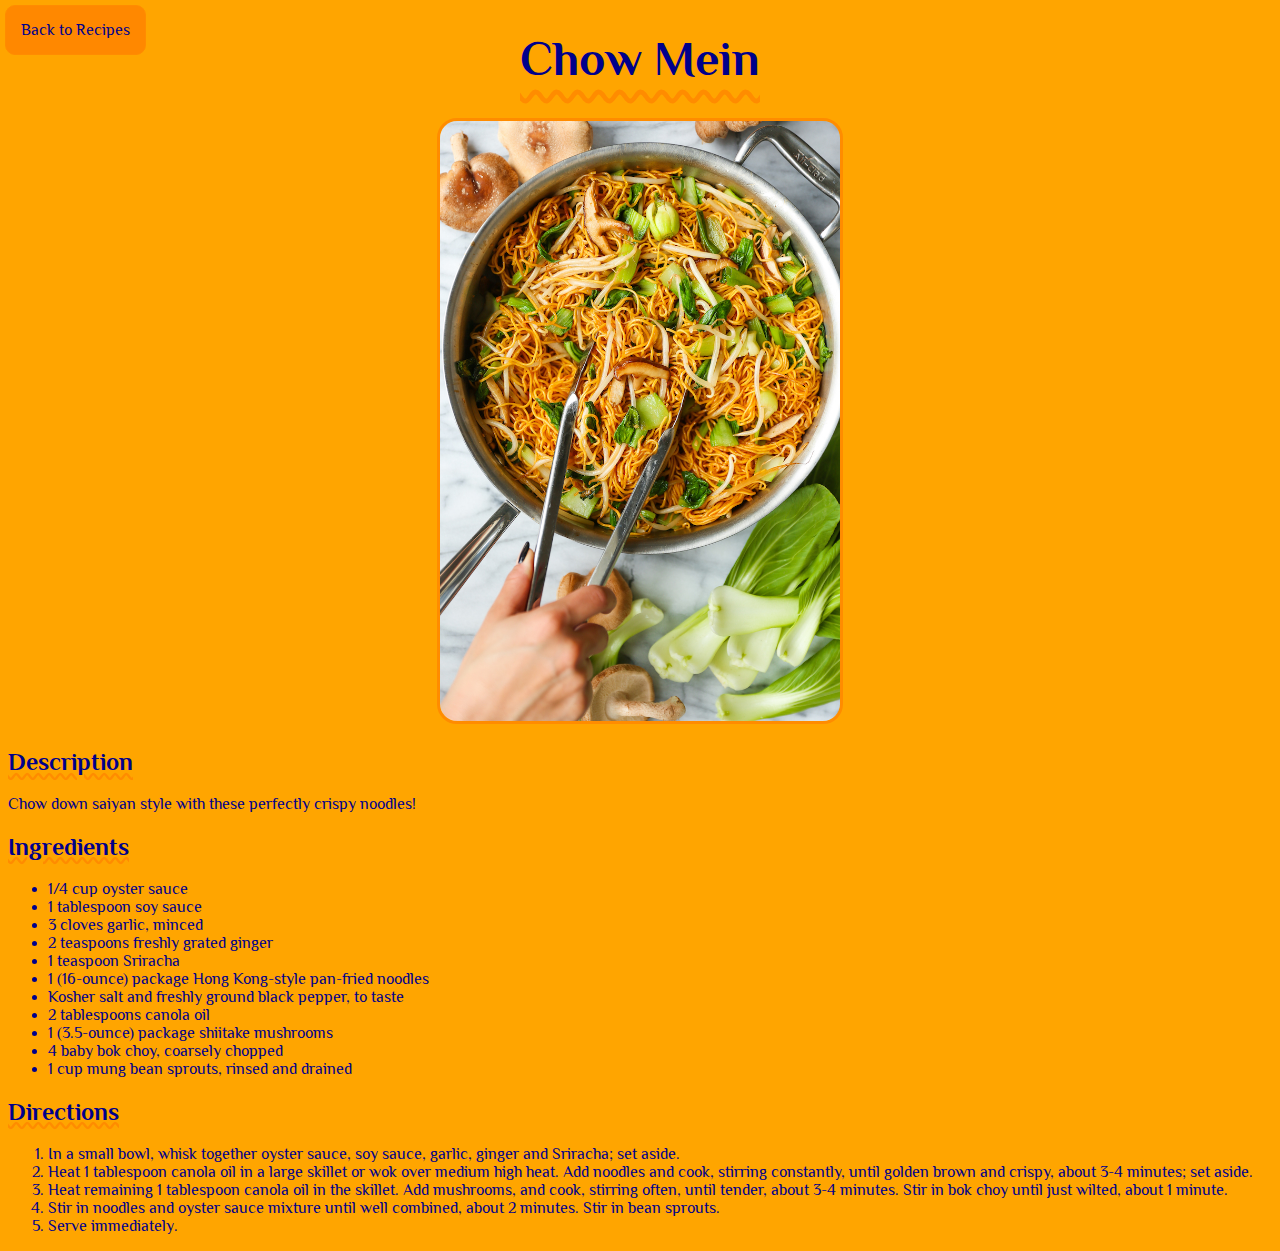
<file: recipes/chowmein.html>
<!DOCTYPE html>
<html lang="en">
<head>
    <meta charset="UTF-8">
    <title>Chow Mein</title>
    <link rel="stylesheet" href="../styles.css">
    <link rel="preconnect" href="https://fonts.googleapis.com">
<link rel="preconnect" href="https://fonts.gstatic.com" crossorigin>
<link href="https://fonts.googleapis.com/css2?family=Philosopher&display=swap" rel="stylesheet">
</head>
<body>
    <h1>Chow Mein</h1>
    <div class="links">
    <img src="../img/chowmein.jpg" alt="Chow Mein" width="400" class="recipe-img">
    </div>
    <h2>Description</h2>
    <p>Chow down saiyan style with these perfectly crispy noodles!</p>

    <h2>Ingredients</h2>
    <ul>
        <li>1/4 cup oyster sauce</li>
        <li>1 tablespoon soy sauce</li>
        <li>3 cloves garlic, minced</li>
        <li>2 teaspoons freshly grated ginger</li>
        <li>1 teaspoon Sriracha</li>
        <li>1 (16-ounce) package Hong Kong-style pan-fried noodles</li>
        <li>Kosher salt and freshly ground black pepper, to taste</li>
        <li>2 tablespoons canola oil</li>
        <li>1 (3.5-ounce) package shiitake mushrooms</li>
        <li>4 baby bok choy, coarsely chopped</li>
        <li>1 cup mung bean sprouts, rinsed and drained</li>        
    </ul>

    <h2>Directions</h2>
    <ol>
       <li>In a small bowl, whisk together oyster sauce, soy sauce, garlic, ginger and Sriracha; set aside.</li>
       <li>Heat 1 tablespoon canola oil in a large skillet or wok over medium high heat. Add noodles and cook, stirring constantly, until golden brown and crispy, about 3-4 minutes; set aside.
    </li>
    <li>Heat remaining 1 tablespoon canola oil in the skillet. Add mushrooms, and cook, stirring often, until tender, about 3-4 minutes. Stir in bok choy until just wilted, about 1 minute.
    </li>
    <li>Stir in noodles and oyster sauce mixture until well combined, about 2 minutes. Stir in bean sprouts.
    </li>
    <li>Serve immediately.
    </li>
    </ol>

    <a href="../index.html" class="return">Back to Recipes</a>
</body>
</html>
</file>
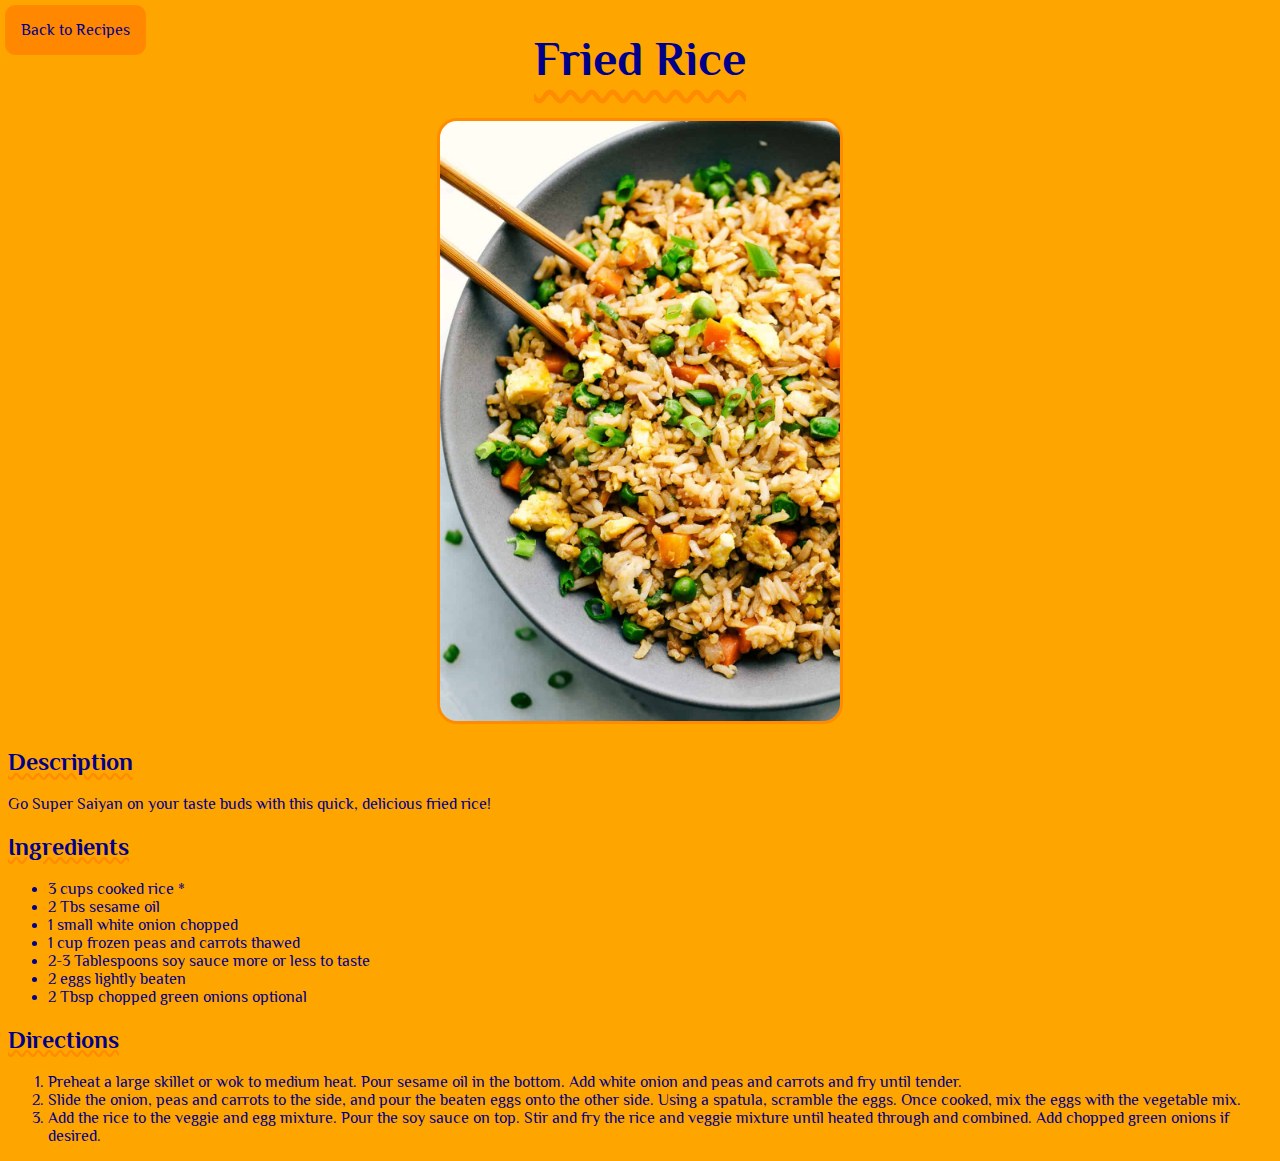
<file: recipes/friedrice.html>
<!DOCTYPE html>
<html lang="en">
    <head>
        <meta charset="utf-8">
        <title>Fried Rice</title>
        <link rel="stylesheet" href="../styles.css">
        <link rel="preconnect" href="https://fonts.googleapis.com">
<link rel="preconnect" href="https://fonts.gstatic.com" crossorigin>
<link href="https://fonts.googleapis.com/css2?family=Philosopher&display=swap" rel="stylesheet">
    </head>

    <body>
        <h1>Fried Rice</h1>
        <div class="links">
        <img src="../img/friedrice.jpg" alt="Fried Rice" width="400" class="recipe-img">
        </div>
        <h2>Description</h2>
        <p>Go Super Saiyan on your taste buds with this quick, delicious fried rice!</p>
        
        <h2>Ingredients</h2>
        <ul>
            <li>3 cups cooked rice *</li>
            <li>2 Tbs sesame oil</li>
            <li>1 small white onion chopped</li>
            <li>1 cup frozen peas and carrots thawed</li>
            <li>2-3 Tablespoons soy sauce more or less to taste</li>
            <li>2 eggs lightly beaten</li>
            <li>2 Tbsp chopped green onions optional</li>            
        </ul>
        <h2>Directions</h2>
        <ol>
            <li>Preheat a large skillet or wok to medium heat. Pour sesame oil in the bottom. Add white onion and peas and carrots and fry until tender.
            </li>
            <li>Slide the onion, peas and carrots to the side, and pour the beaten eggs onto the other side. Using a spatula, scramble the eggs. Once cooked, mix the eggs with the vegetable mix.
            </li>
            <li>Add the rice to the veggie and egg mixture. Pour the soy sauce on top. Stir and fry the rice and veggie mixture until heated through and combined. Add chopped green onions if desired.
            </li>
        </ol>
        <a href="../index.html" class="return">Back to Recipes</a>
    </body>
</html>
</file>
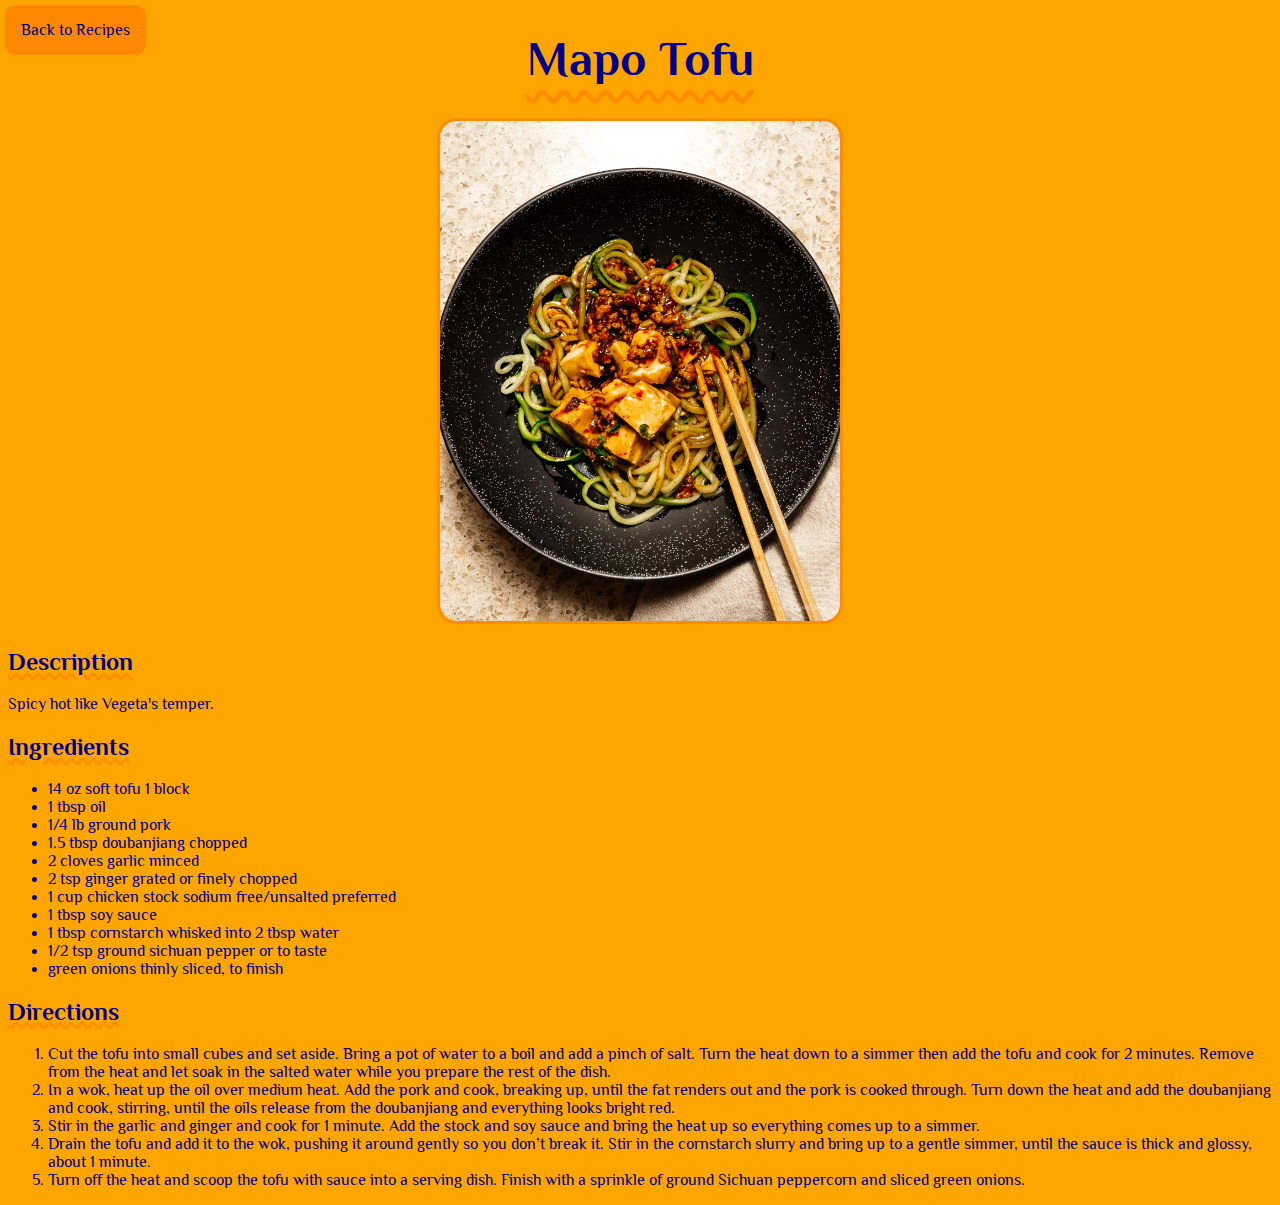
<file: recipes/mapotofu.html>
<!DOCTYPE html>
<html lang="en">
<head>
    <meta charset="UTF-8">
    <title>Mapo Tofu</title>
    <link rel="stylesheet" href="../styles.css">
    <link rel="preconnect" href="https://fonts.googleapis.com">
<link rel="preconnect" href="https://fonts.gstatic.com" crossorigin>
<link href="https://fonts.googleapis.com/css2?family=Philosopher&display=swap" rel="stylesheet">
</head>
<body>
    <h1>Mapo Tofu</h1>
    <div class="links">
    <img src="../img/mapotofu.jpg" alt="Mapo Tofu" width="400" class="recipe-img">
    </div>
    <h2>Description</h2>
    <p>Spicy hot like Vegeta's temper.</p>

    <h2>Ingredients</h2>
    <ul>
        <li>14 oz soft tofu 1 block</li>
        <li>1 tbsp oil</li>
        <li>1/4 lb ground pork</li>
        <li>1.5 tbsp doubanjiang chopped</li>
        <li>2 cloves garlic minced</li>
        <li>2 tsp ginger grated or finely chopped</li>
        <li>1 cup chicken stock sodium free/unsalted preferred</li>
        <li>1 tbsp soy sauce</li>
        <li>1 tbsp cornstarch whisked into 2 tbsp water</li>
        <li>1/2 tsp ground sichuan pepper or to taste</li>
        <li>green onions thinly sliced, to finish</li>
    </ul>

    <h2>Directions</h2>
    <ol>
        <li>Cut the tofu into small cubes and set aside. Bring a pot of water to a boil and add a pinch of salt. Turn the heat down to a simmer then add the tofu and cook for 2 minutes. Remove from the heat and let soak in the salted water while you prepare the rest of the dish.
        </li>
        <li>In a wok, heat up the oil over medium heat. Add the pork and cook, breaking up, until the fat renders out and the pork is cooked through. Turn down the heat and add the doubanjiang and cook, stirring, until the oils release from the doubanjiang and everything looks bright red.
        </li>
        <li>Stir in the garlic and ginger and cook for 1 minute. Add the stock and soy sauce and bring the heat up so everything comes up to a simmer.
        </li>
        <li>Drain the tofu and add it to the wok, pushing it around gently so you don’t break it. Stir in the cornstarch slurry and bring up to a gentle simmer, until the sauce is thick and glossy, about 1 minute.
        </li>
        <li>Turn off the heat and scoop the tofu with sauce into a serving dish. Finish with a sprinkle of ground Sichuan peppercorn and sliced green onions.
        </li>
    </ol>
    <a href="../index.html" class="return">Back to Recipes</a>
</body>
</html>
</file>
<file: styles.css>
body {
    background-color: orange;
    color: darkblue;
    font-family: 'Philosopher', sans-serif;
    position: relative;
}

h1 {
    text-align: center;
    font-size: 48px;
    text-decoration: underline wavy darkorange;
    text-underline-offset: 15px;
}

h2 {
        text-decoration: underline wavy darkorange;
        text-underline-offset: 2px;
}

.saiyan {
    display: block;
    margin: auto;
    border-radius: 10% / 50%;
    bottom: 400px;
    border: 3px solid darkorange;

}

.dragonball {
    display: block;
    margin-left: auto;
    margin-right: auto;
    width: 19%;
}

a {
    text-decoration: none;
    color: darkblue;
    background-color: rgb(255, 136, 0);
    border: solid darkorange .5px;
    padding: 15px;
    border-radius: 10px;
}

.links {
    text-align: center;
}

.left {
    position: absolute;
    bottom: 40%;
    width: 200px;
    height: auto;
 
}

.right {
    position: absolute;
    bottom: 40%;
    right: 0%;
    width: 200px;
    height: auto;
    
}

.recipe-img {
    border-radius: 20px;
    border: 3px solid darkorange;
}

.return {
    position: fixed;
    top: 5px;
    left: 5px;
}
</file>
